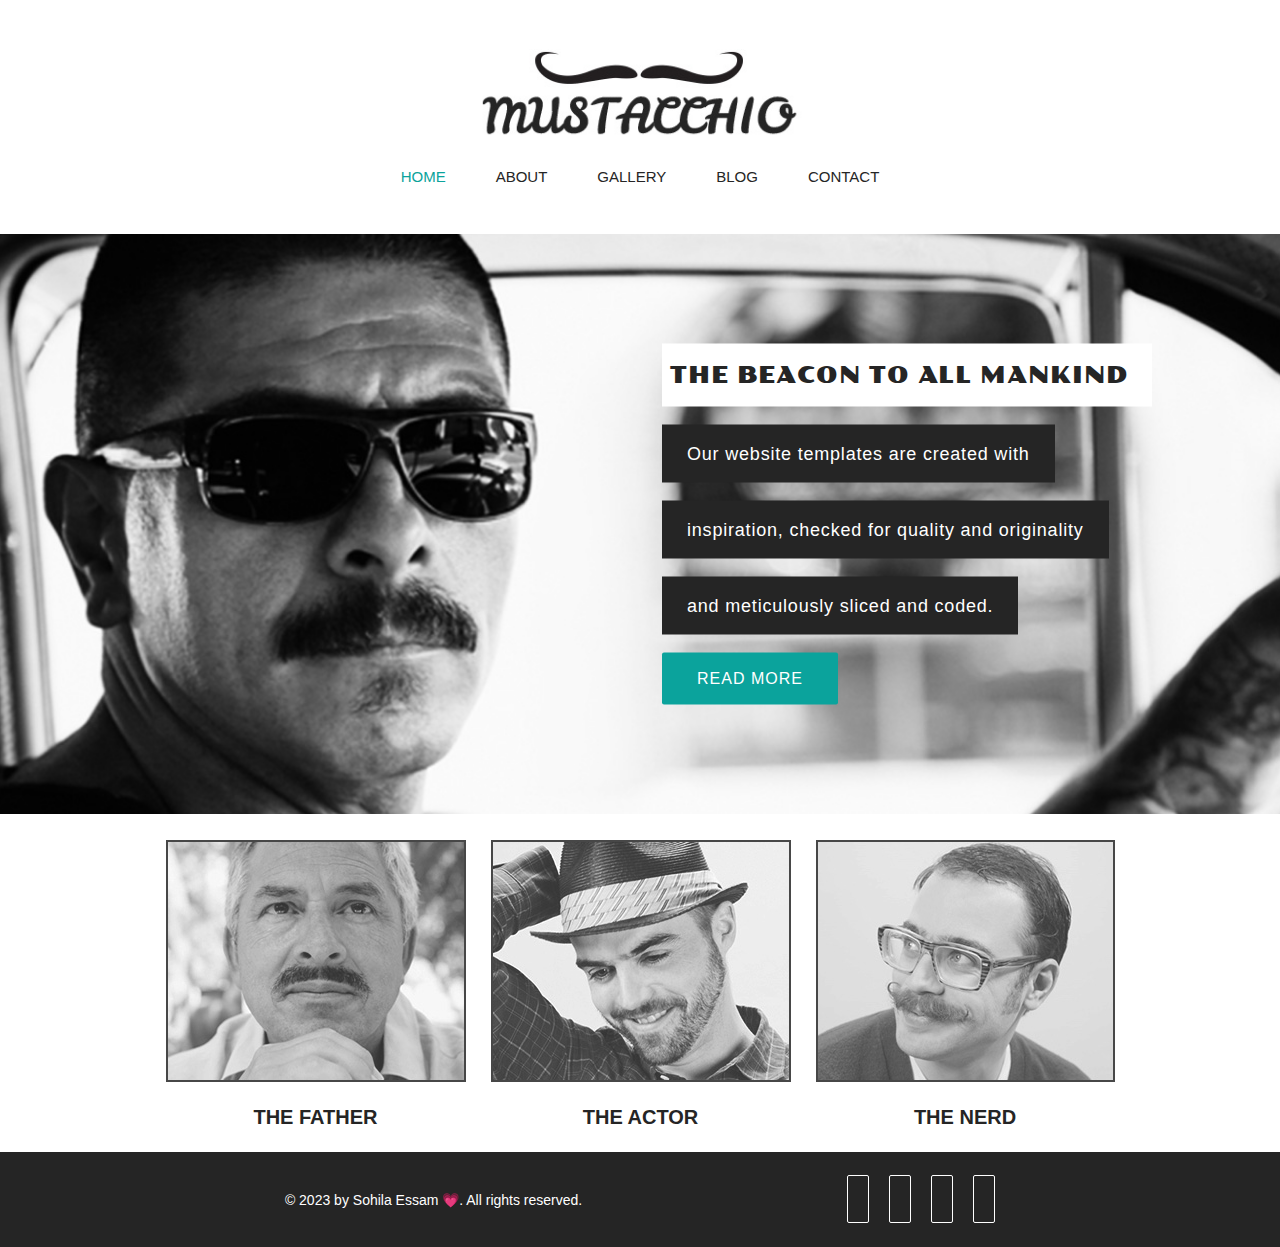
<file: index.html>
<!DOCTYPE html>
<html lang="en">
<head>
  <meta charset="UTF-8">
  <meta name="viewport" content="width=device-width, initial-scale=1.0">
  <link rel="stylesheet" href="https://cdnjs.cloudflare.com/ajax/libs/font-awesome/6.6.0/css/all.min.css"
    integrity="sha512-Kc323vGBEqzTmouAECnVceyQqyqdsSiqLQISBL29aUW4U/M7pSPA/gEUZQqv1cwx4OnYxTxve5UMg5GT6L4JJg=="
    crossorigin="anonymous" referrerpolicy="no-referrer" />
  <link rel="stylesheet" href="style.css">
  <title>Mustache Enthusiast</title>
</head>
<body>
  <header>
    <div class="logo">
      <img src="./images/logo.jpg" alt="">
    </div>
    <nav>
      <ul>
        <li class="active"><a href="index.html">Home</a></li>
        <li><a href="about.html">About</a></li>
        <li><a href="gallery.html">gallery</a></li>
        <li><a href="blog.html">blog</a></li>
        <li><a href="contact.html">contact</a></li>
      </ul>
    </nav>
  </header>
  <main>
    <div class="home">
      <img src="images/the-beacon.jpg" alt="">
      <div class="text">
        <h2>
          the beacon to all mankind
        </h2>
        <p>Our website templates are created with</p>
        <p>inspiration, checked for quality and originality</p>
        <p>and meticulously sliced and coded.</p>
        <a href="blog.html" class="btn">Read more</a>
      </div>
    </div>

    <div class="featur">
      <div class="item">
        <a href="gallery.html">
          <img src="images/the-father.jpg" alt="">
          <h3>The Father</h3>
        </a>
      </div>
      <div class="item">
        <a href="gallery.html">
          <img src="images/the-actor.jpg" alt="">
          <h3>The actor</h3>
        </a>
      </div>
      <div class="item">
        <a href="gallery.html">
          <img src="images/the-nerd.jpg" alt="">
          <h3>The nerd</h3>
        </a>
      </div>
    </div>
  </main>

  <footer>
    <div class="left">
      <p>© 2023 by Sohila Essam &#128151;. All rights reserved.</p>
    </div>
    <div class="right">
      <ul>
        <li>
          <a href="https://www.facebook.com/profile.php?id=100076287986841&mibextid=ZbWKwL" target="_blank">
            <i class="fa-brands fa-facebook"></i>
          </a>
        </li>
        <li>
          <a href="https://www.linkedin.com/in/sohila-essam-0a025328b/" target="_blank">
            <i class="fa-brands fa-linkedin-in"></i>
          </a>
        </li>
        <li>
          <a href="">
            <i class="fa-brands fa-instagram"></i>
          </a>
        </li>
        <li>
          <a href="https://github.com/SohilaEssam2210" target="_blank">
            <i class="fa-brands fa-github"></i>
          </a>
        </li>
      </ul>
    </div>
  </footer>
</body>
</html>
</file>
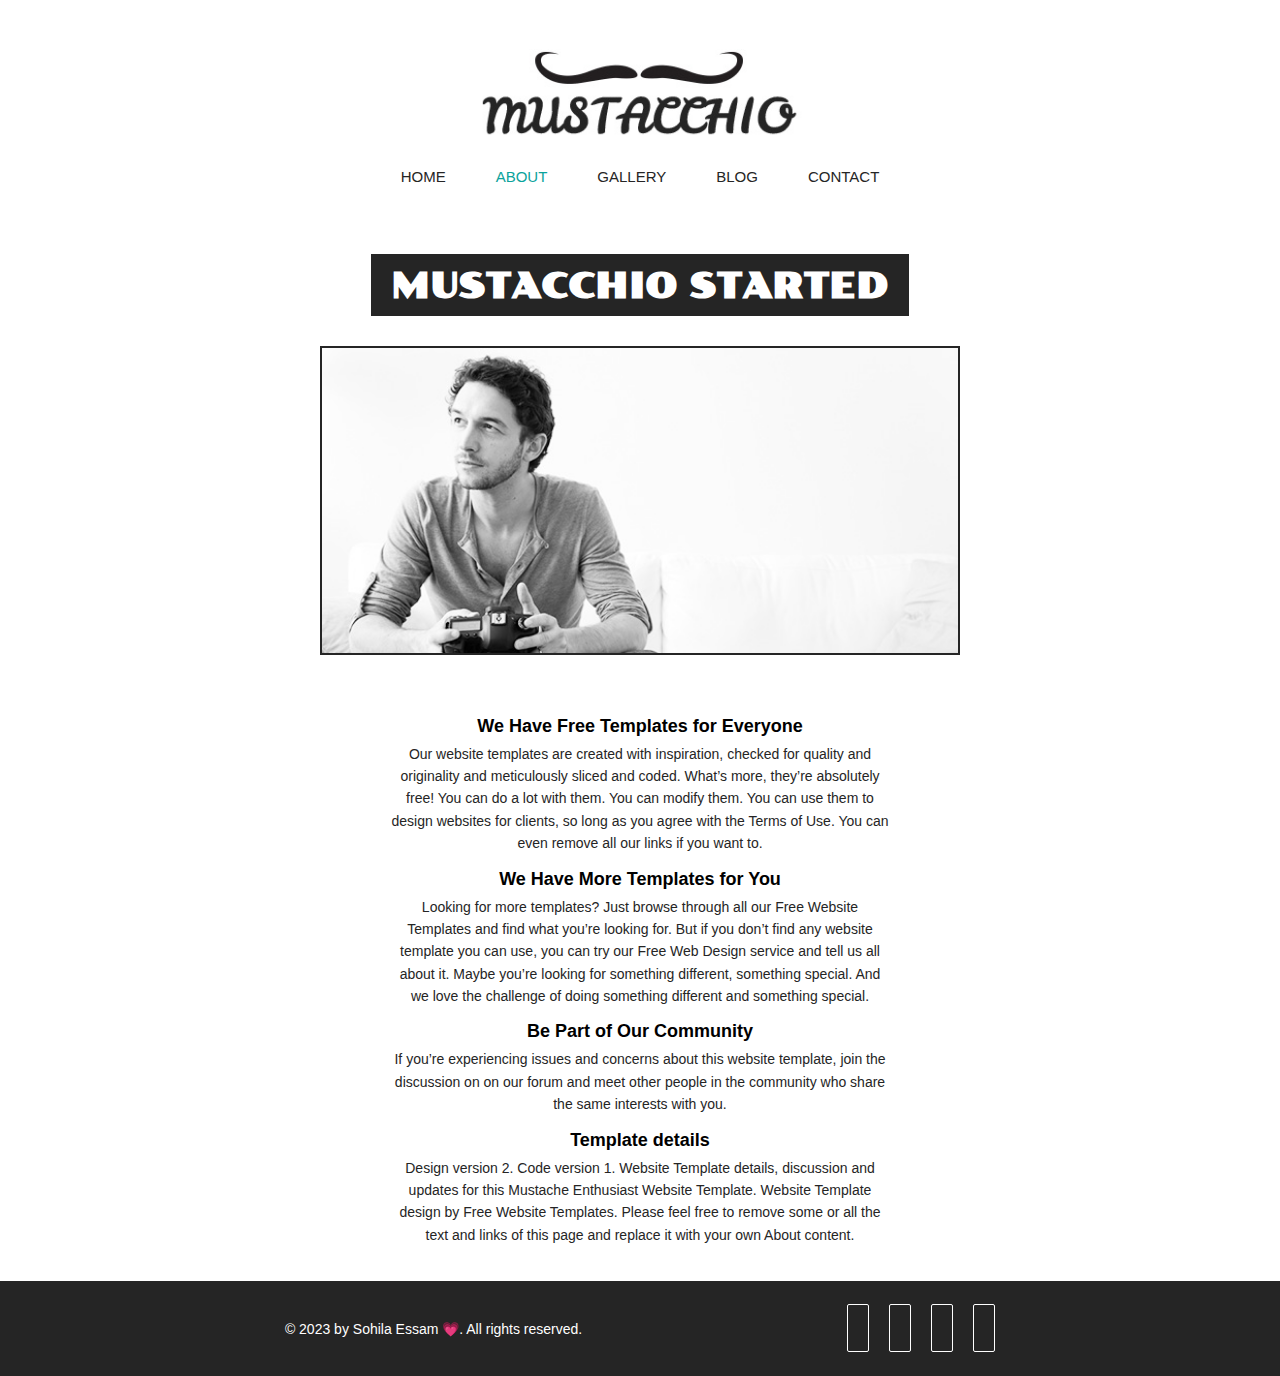
<file: about.html>
<!DOCTYPE html>
<html lang="en">

<head>
  <meta charset="UTF-8">
  <meta name="viewport" content="width=device-width, initial-scale=1.0">
  <link rel="stylesheet" href="https://cdnjs.cloudflare.com/ajax/libs/font-awesome/6.6.0/css/all.min.css"
    integrity="sha512-Kc323vGBEqzTmouAECnVceyQqyqdsSiqLQISBL29aUW4U/M7pSPA/gEUZQqv1cwx4OnYxTxve5UMg5GT6L4JJg=="
    crossorigin="anonymous" referrerpolicy="no-referrer" />
  <link rel="stylesheet" href="style.css">
  <title>Mustache Enthusiast</title>
</head>

<body>
  <header>
    <div class="logo">
      <img src="./images/logo.jpg" alt="">
    </div>
    <nav>
      <ul>
        <li><a href="index.html">Home</a></li>
        <li class="active"><a href="about.html">About</a></li>
        <li><a href="gallery.html">gallery</a></li>
        <li><a href="blog.html">blog</a></li>
        <li><a href="contact.html">contact</a></li>
      </ul>
    </nav>
  </header>
  <main>
    <div class="content-about">
    <h2 class="main-head">mustacchio started</h2>
    <div class="img">
      <img src="images/photographer.jpg" alt="">
    </div>
    <div class="article">
      <div class="txt">
        <h3>We Have Free Templates for Everyone</h3>
        <p>Our website templates are created with inspiration, checked for quality and originality and meticulously sliced and
        coded. What’s more, they’re absolutely free! You can do a lot with them. You can modify them. You can use them to design
        websites for clients, so long as you agree with the Terms of Use. You can even remove all our links if you want to.</p>
      </div>
      <div class="txt">
        <h3>We Have More Templates for You</h3>
        <p>Looking for more templates? Just browse through all our Free Website Templates and find what you’re looking for. But if
        you don’t find any website template you can use, you can try our Free Web Design service and tell us all about it. Maybe
        you’re looking for something different, something special. And we love the challenge of doing something different and
        something special.</p>
      </div>
      <div class="txt">
        <h3>Be Part of Our Community</h3>
        <p>If you’re experiencing issues and concerns about this website template, join the discussion on on our forum and meet
        other people in the community who share the same interests with you.</p>
      </div>
      <div class="txt">
        <h3>Template details</h3>
        <p>Design version 2. Code version 1. Website Template details, discussion and updates for this Mustache Enthusiast Website
        Template. Website Template design by Free Website Templates. Please feel free to remove some or all the text and links
        of this page and replace it with your own About content.</p>
      </div>
    </div>
  </div>
  </main>

  <footer>
    <div class="left">
      <p>© 2023 by Sohila Essam &#128151;. All rights reserved.</p>
    </div>
    <div class="right">
      <ul>
        <li>
          <a href="https://www.facebook.com/profile.php?id=100076287986841&mibextid=ZbWKwL" target="_blank">
            <i class="fa-brands fa-facebook"></i>
          </a>
        </li>
        <li>
          <a href="https://www.linkedin.com/in/sohila-essam-0a025328b/" target="_blank">
            <i class="fa-brands fa-linkedin-in"></i>
          </a>
        </li>
        <li>
          <a href="">
            <i class="fa-brands fa-instagram"></i>
          </a>
        </li>
        <li>
          <a href="https://github.com/SohilaEssam2210" target="_blank">
            <i class="fa-brands fa-github"></i>
          </a>
        </li>
      </ul>
    </div>
  </footer>
</body>

</html>
</file>
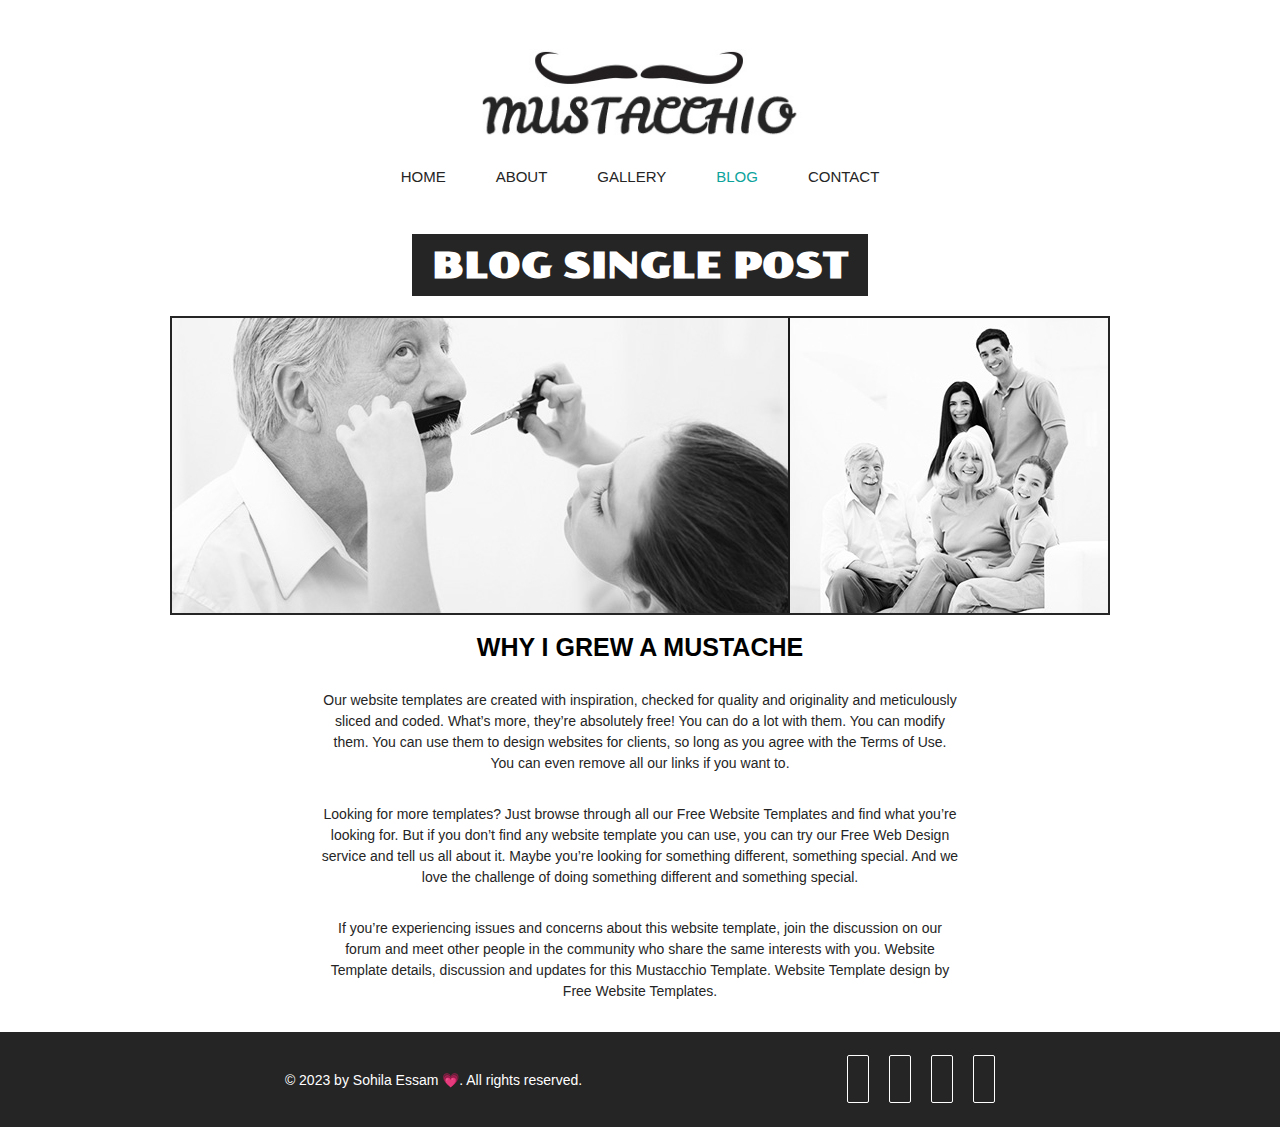
<file: blog-single-post.html>
<!DOCTYPE html>
<html lang="en">

<head>
  <meta charset="UTF-8">
  <meta name="viewport" content="width=device-width, initial-scale=1.0">
  <link rel="stylesheet" href="https://cdnjs.cloudflare.com/ajax/libs/font-awesome/6.6.0/css/all.min.css"
    integrity="sha512-Kc323vGBEqzTmouAECnVceyQqyqdsSiqLQISBL29aUW4U/M7pSPA/gEUZQqv1cwx4OnYxTxve5UMg5GT6L4JJg=="
    crossorigin="anonymous" referrerpolicy="no-referrer" />
  <link rel="stylesheet" href="style.css">
  <title>Mustache Enthusiast</title>
</head>

<body>
  <header>
    <div class="logo">
      <img src="./images/logo.jpg" alt="">
    </div>
    <nav>
      <ul>
        <li><a href="index.html">Home</a></li>
        <li><a href="about.html">About</a></li>
        <li><a href="gallery.html">gallery</a></li>
        <li class="active"><a href="blog.html">blog</a></li>
        <li><a href="contact.html">contact</a></li>
      </ul>
    </nav>
  </header>
  <main>
    <h2 class="main-head">blog single post</h2>
    <div class="blog-single">
      <img src="images/grew-a-mustache.jpg" alt="">
      <div class="article">
        <h3>WHY I GREW A MUSTACHE</h3>
        <p>Our website templates are created with inspiration, checked for quality and originality and meticulously sliced and
        coded. What’s more, they’re absolutely free! You can do a lot with them. You can modify them. You can use them to design
        websites for clients, so long as you agree with the Terms of Use. You can even remove all our links if you want to.</p>
        <p>Looking for more templates? Just browse through all our Free Website Templates and find what you’re looking for. But if
        you don’t find any website template you can use, you can try our Free Web Design service and tell us all about it. Maybe
        you’re looking for something different, something special. And we love the challenge of doing something different and
        something special.</p>
        <p>If you’re experiencing issues and concerns about this website template, join the discussion on our forum and meet other
        people in the community who share the same interests with you. Website Template details, discussion and updates for this
        Mustacchio Template. Website Template design by Free Website Templates.</p>
      </div>
    </div>
  </main>

  <footer>
    <div class="left">
      <p>© 2023 by Sohila Essam &#128151;. All rights reserved.</p>
    </div>
    <div class="right">
      <ul>
        <li>
          <a href="https://www.facebook.com/profile.php?id=100076287986841&mibextid=ZbWKwL" target="_blank">
            <i class="fa-brands fa-facebook"></i>
          </a>
        </li>
        <li>
          <a href="https://www.linkedin.com/in/sohila-essam-0a025328b/" target="_blank">
            <i class="fa-brands fa-linkedin-in"></i>
          </a>
        </li>
        <li>
          <a href="">
            <i class="fa-brands fa-instagram"></i>
          </a>
        </li>
        <li>
          <a href="https://github.com/SohilaEssam2210" target="_blank">
            <i class="fa-brands fa-github"></i>
          </a>
        </li>
      </ul>
    </div>
  </footer>
</body>

</html>
</file>
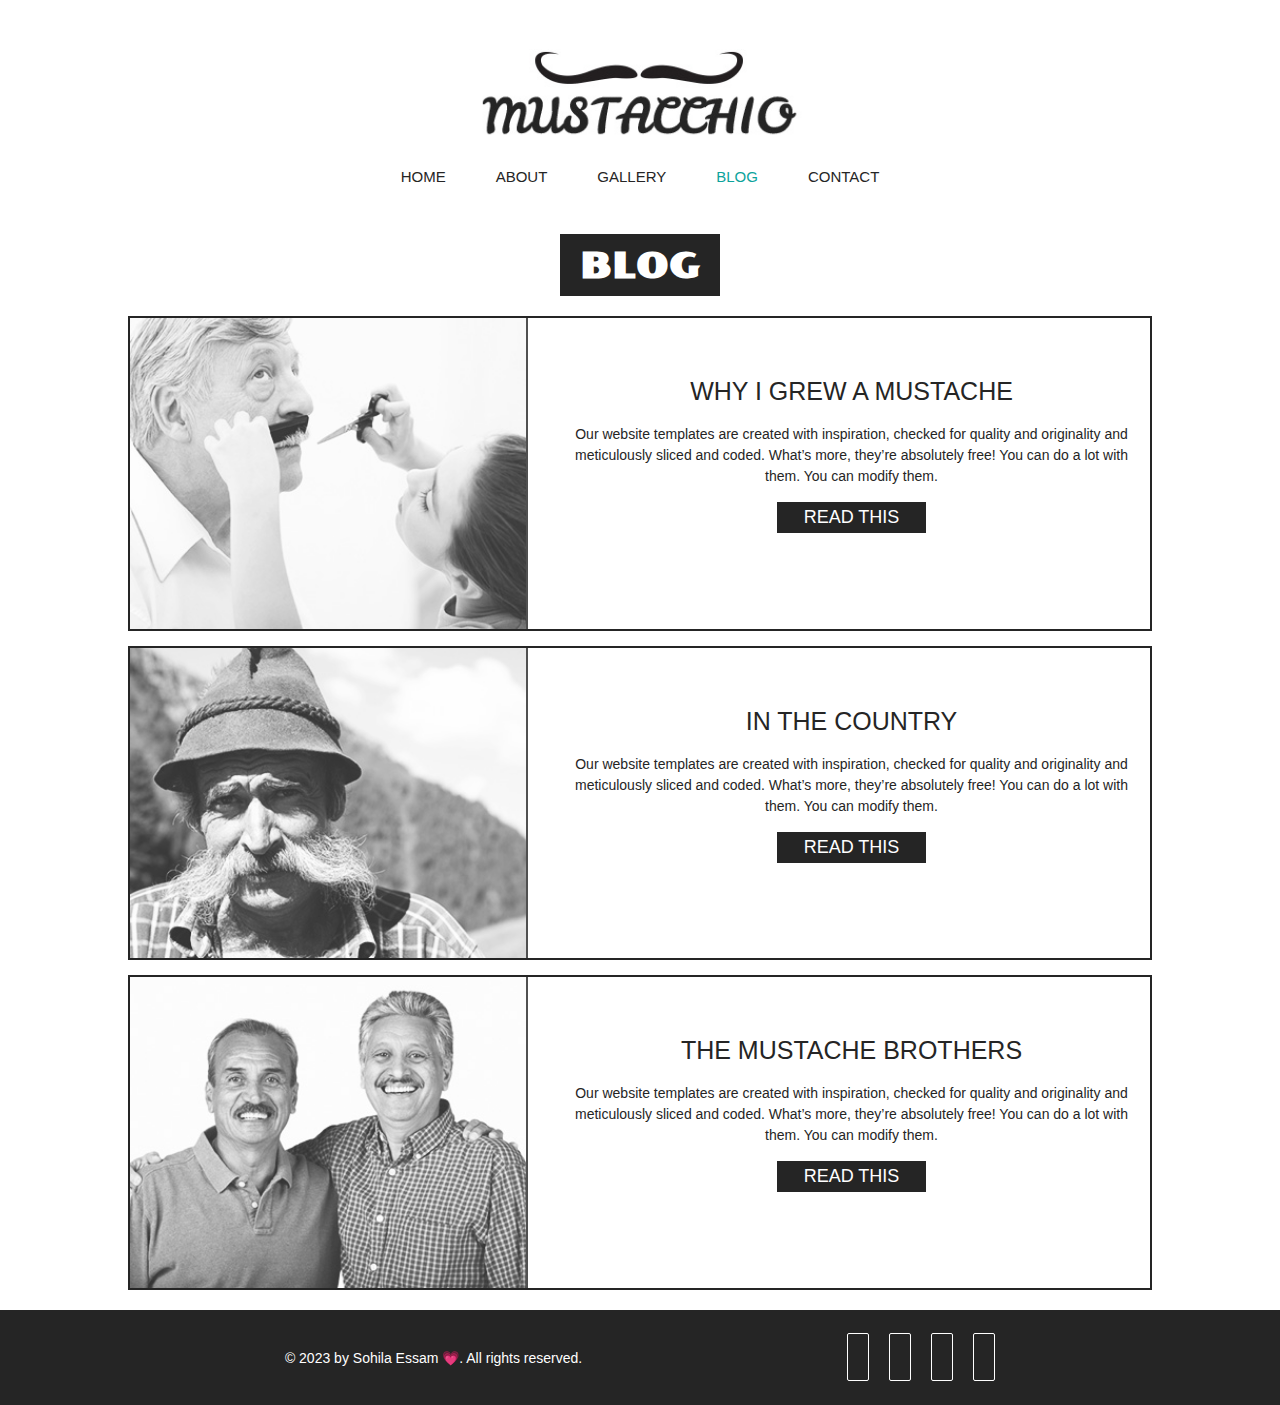
<file: blog.html>
<!DOCTYPE html>
<html lang="en">

<head>
  <meta charset="UTF-8">
  <meta name="viewport" content="width=device-width, initial-scale=1.0">
  <link rel="stylesheet" href="https://cdnjs.cloudflare.com/ajax/libs/font-awesome/6.6.0/css/all.min.css"
    integrity="sha512-Kc323vGBEqzTmouAECnVceyQqyqdsSiqLQISBL29aUW4U/M7pSPA/gEUZQqv1cwx4OnYxTxve5UMg5GT6L4JJg=="
    crossorigin="anonymous" referrerpolicy="no-referrer" />
  <link rel="stylesheet" href="style.css">
  <title>Mustache Enthusiast</title>
</head>

<body>
  <header>
    <div class="logo">
      <img src="./images/logo.jpg" alt="">
    </div>
    <nav>
      <ul>
        <li><a href="index.html">Home</a></li>
        <li><a href="about.html">About</a></li>
        <li><a href="gallery.html">gallery</a></li>
        <li class="active"><a href="blog.html">blog</a></li>
        <li><a href="contact.html">contact</a></li>
      </ul>
    </nav>
  </header>
  <main>
    <h2 class="main-head">
      Blog
    </h2>
    <div class="blog-content">
      <div class="box">
        <div class="box-img">
          <img src="images/cutting-mustache.jpg" alt="">
        </div>
        <div class="box-content">
          <h3>why i grew a mustache</h3>
          <p>
          Our website templates are created with inspiration, checked for quality and originality and meticulously sliced and
          coded. What’s more, they’re absolutely free! You can do a lot with them. You can modify them. <br>
          <a href="blog-single-post.html">Read This</a>
          </p>
        </div>
      </div>
      <div class="box">
        <div class="box-img">
          <img src="images/in-the-country.jpg" alt="">
        </div>
        <div class="box-content">
          <h3>in the country</h3>
          <p>
          Our website templates are created with inspiration, checked for quality and originality and meticulously sliced and
          coded. What’s more, they’re absolutely free! You can do a lot with them. You can modify them. <br>
          <a href="blog-single-post.html">Read This</a>
          </p>
        </div>
      </div>
      <div class="box">
        <div class="box-img">
          <img src="images/mustache-brothers.jpg" alt="">
        </div>
        <div class="box-content">
          <h3>the mustache brothers</h3>
          <p>
          Our website templates are created with inspiration, checked for quality and originality and meticulously sliced and
          coded. What’s more, they’re absolutely free! You can do a lot with them. You can modify them. <br>
          <a href="blog-single-post.html">Read This</a>
          </p>
        </div>
      </div>
    </div>
  </main>

  <footer>
    <div class="left">
      <p>© 2023 by Sohila Essam &#128151;. All rights reserved.</p>
    </div>
    <div class="right">
      <ul>
        <li>
          <a href="https://www.facebook.com/profile.php?id=100076287986841&mibextid=ZbWKwL" target="_blank">
            <i class="fa-brands fa-facebook"></i>
          </a>
        </li>
        <li>
          <a href="https://www.linkedin.com/in/sohila-essam-0a025328b/" target="_blank">
            <i class="fa-brands fa-linkedin-in"></i>
          </a>
        </li>
        <li>
          <a href="">
            <i class="fa-brands fa-instagram"></i>
          </a>
        </li>
        <li>
          <a href="https://github.com/SohilaEssam2210" target="_blank">
            <i class="fa-brands fa-github"></i>
          </a>
        </li>
      </ul>
    </div>
  </footer>
</body>

</html>
</file>
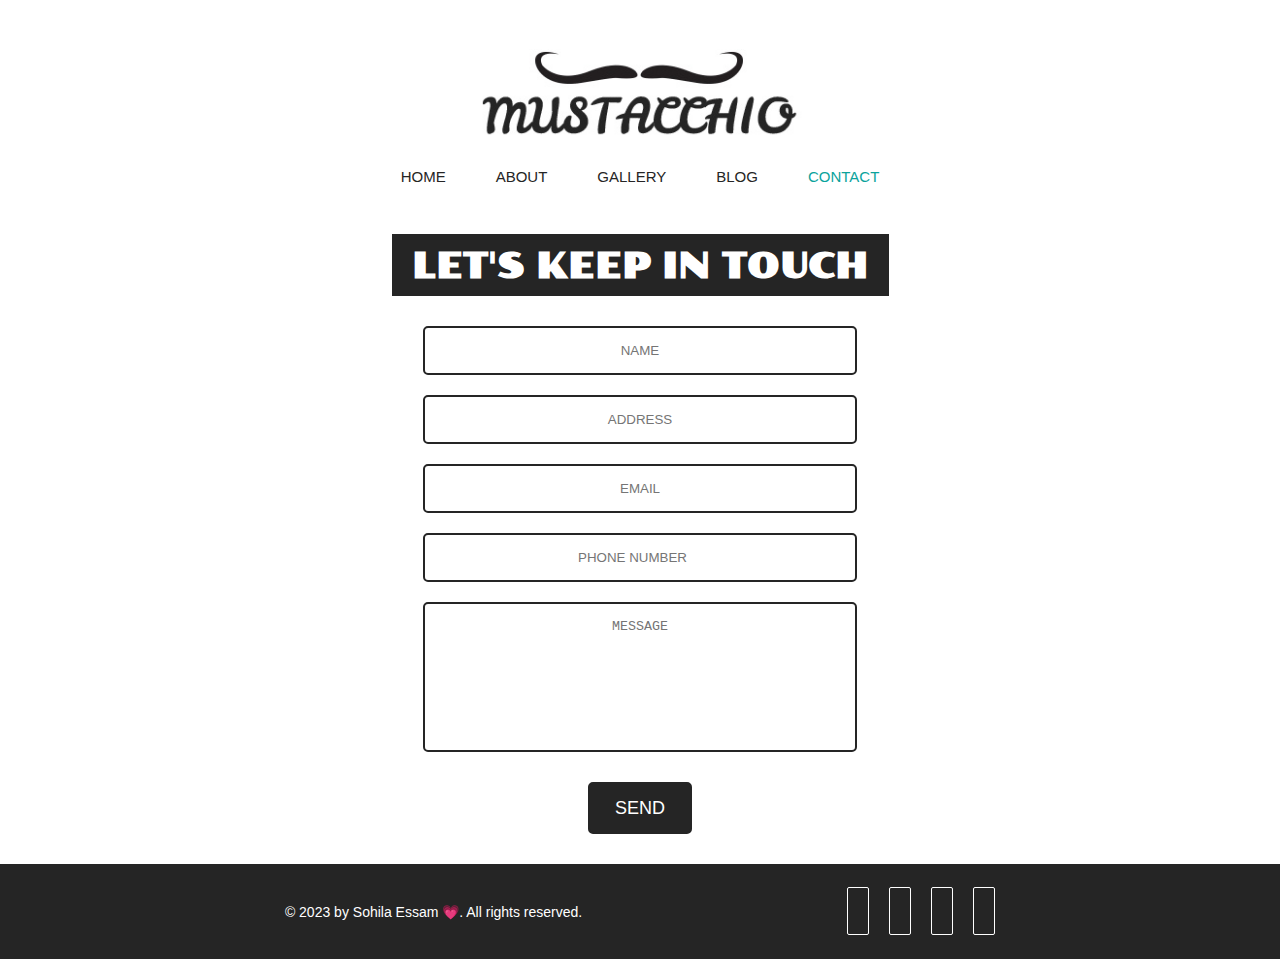
<file: contact.html>
<!DOCTYPE html>
<html lang="en">

<head>
  <meta charset="UTF-8">
  <meta name="viewport" content="width=device-width, initial-scale=1.0">
  <link rel="stylesheet" href="https://cdnjs.cloudflare.com/ajax/libs/font-awesome/6.6.0/css/all.min.css"
    integrity="sha512-Kc323vGBEqzTmouAECnVceyQqyqdsSiqLQISBL29aUW4U/M7pSPA/gEUZQqv1cwx4OnYxTxve5UMg5GT6L4JJg=="
    crossorigin="anonymous" referrerpolicy="no-referrer" />
  <link rel="stylesheet" href="style.css">
  <title>Mustache Enthusiast</title>
</head>

<body>
  <header>
    <div class="logo">
      <img src="./images/logo.jpg" alt="">
    </div>
    <nav>
      <ul>
        <li><a href="index.html">Home</a></li>
        <li><a href="about.html">About</a></li>
        <li><a href="gallery.html">gallery</a></li>
        <li><a href="blog.html">blog</a></li>
        <li class="active"><a href="contact.html">contact</a></li>
      </ul>
    </nav>
  </header>
  <main>
    <h2 class="main-head">
      let's keep in touch
    </h2>
    <div class="contact-content">
      <form action="">
        <input type="text" placeholder="NAME">
        <input type="text" placeholder="ADDRESS">
        <input type="email" placeholder="EMAIL">
        <input type="number" placeholder="PHONE NUMBER">
        <textarea name="" id="" placeholder="MESSAGE"></textarea>
        <a href="#">Send</a>
      </form>
    </div>
  </main>

  <footer>
    <div class="left">
      <p>© 2023 by Sohila Essam &#128151;. All rights reserved.</p>
    </div>
    <div class="right">
      <ul>
        <li>
          <a href="https://www.facebook.com/profile.php?id=100076287986841&mibextid=ZbWKwL" target="_blank">
            <i class="fa-brands fa-facebook"></i>
          </a>
        </li>
        <li>
          <a href="https://www.linkedin.com/in/sohila-essam-0a025328b/" target="_blank">
            <i class="fa-brands fa-linkedin-in"></i>
          </a>
        </li>
        <li>
          <a href="">
            <i class="fa-brands fa-instagram"></i>
          </a>
        </li>
        <li>
          <a href="https://github.com/SohilaEssam2210" target="_blank">
            <i class="fa-brands fa-github"></i>
          </a>
        </li>
      </ul>
    </div>
  </footer>
</body>

</html>
</file>
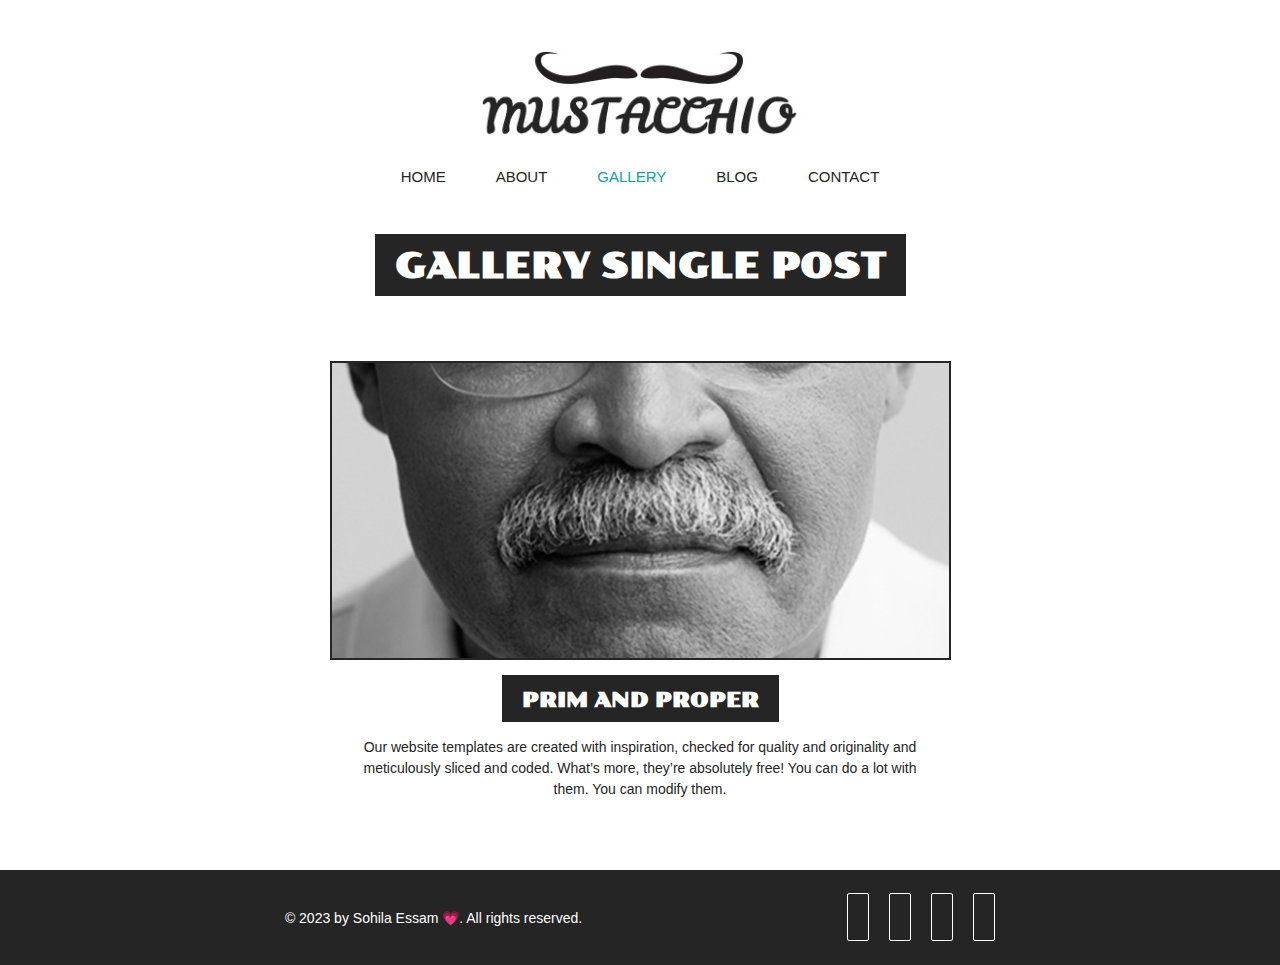
<file: gallery-single-post.html>
<!DOCTYPE html>
<html lang="en">

<head>
  <meta charset="UTF-8">
  <meta name="viewport" content="width=device-width, initial-scale=1.0">
  <link rel="stylesheet" href="https://cdnjs.cloudflare.com/ajax/libs/font-awesome/6.6.0/css/all.min.css"
    integrity="sha512-Kc323vGBEqzTmouAECnVceyQqyqdsSiqLQISBL29aUW4U/M7pSPA/gEUZQqv1cwx4OnYxTxve5UMg5GT6L4JJg=="
    crossorigin="anonymous" referrerpolicy="no-referrer" />
  <link rel="stylesheet" href="style.css">
  <title>Mustache Enthusiast</title>
</head>

<body>
  <header>
    <div class="logo">
      <img src="./images/logo.jpg" alt="">
    </div>
    <nav>
      <ul>
        <li ><a href="index.html">Home</a></li>
        <li><a href="about.html">About</a></li>
        <li class="active"><a href="gallery.html">gallery</a></li>
        <li><a href="blog.html">blog</a></li>
        <li><a href="contact.html">contact</a></li>
      </ul>
    </nav>
  </header>
  <main>
    <h2 class="main-head">
      gallery single post
    </h2>
    <div class="gallery-single-post">
      <img src="./images/prim-and-proper.jpg" alt="">
      <div class="caption">
        <h3 class="main-head">PRIM AND PROPER</h3>
        <p>Our website templates are created with inspiration, checked for quality and originality and meticulously sliced and
        coded. What’s more, they’re absolutely free! You can do a lot with them. You can modify them.</p>
      </div>
    </div>
  </main>

  <footer>
    <div class="left">
      <p>© 2023 by Sohila Essam &#128151;. All rights reserved.</p>
    </div>
    <div class="right">
      <ul>
        <li>
          <a href="https://www.facebook.com/profile.php?id=100076287986841&mibextid=ZbWKwL" target="_blank">
            <i class="fa-brands fa-facebook"></i>
          </a>
        </li>
        <li>
          <a href="https://www.linkedin.com/in/sohila-essam-0a025328b/" target="_blank">
            <i class="fa-brands fa-linkedin-in"></i>
          </a>
        </li>
        <li>
          <a href="">
            <i class="fa-brands fa-instagram"></i>
          </a>
        </li>
        <li>
          <a href="https://github.com/SohilaEssam2210" target="_blank">
            <i class="fa-brands fa-github"></i>
          </a>
        </li>
      </ul>
    </div>
  </footer>
</body>

</html>
</file>
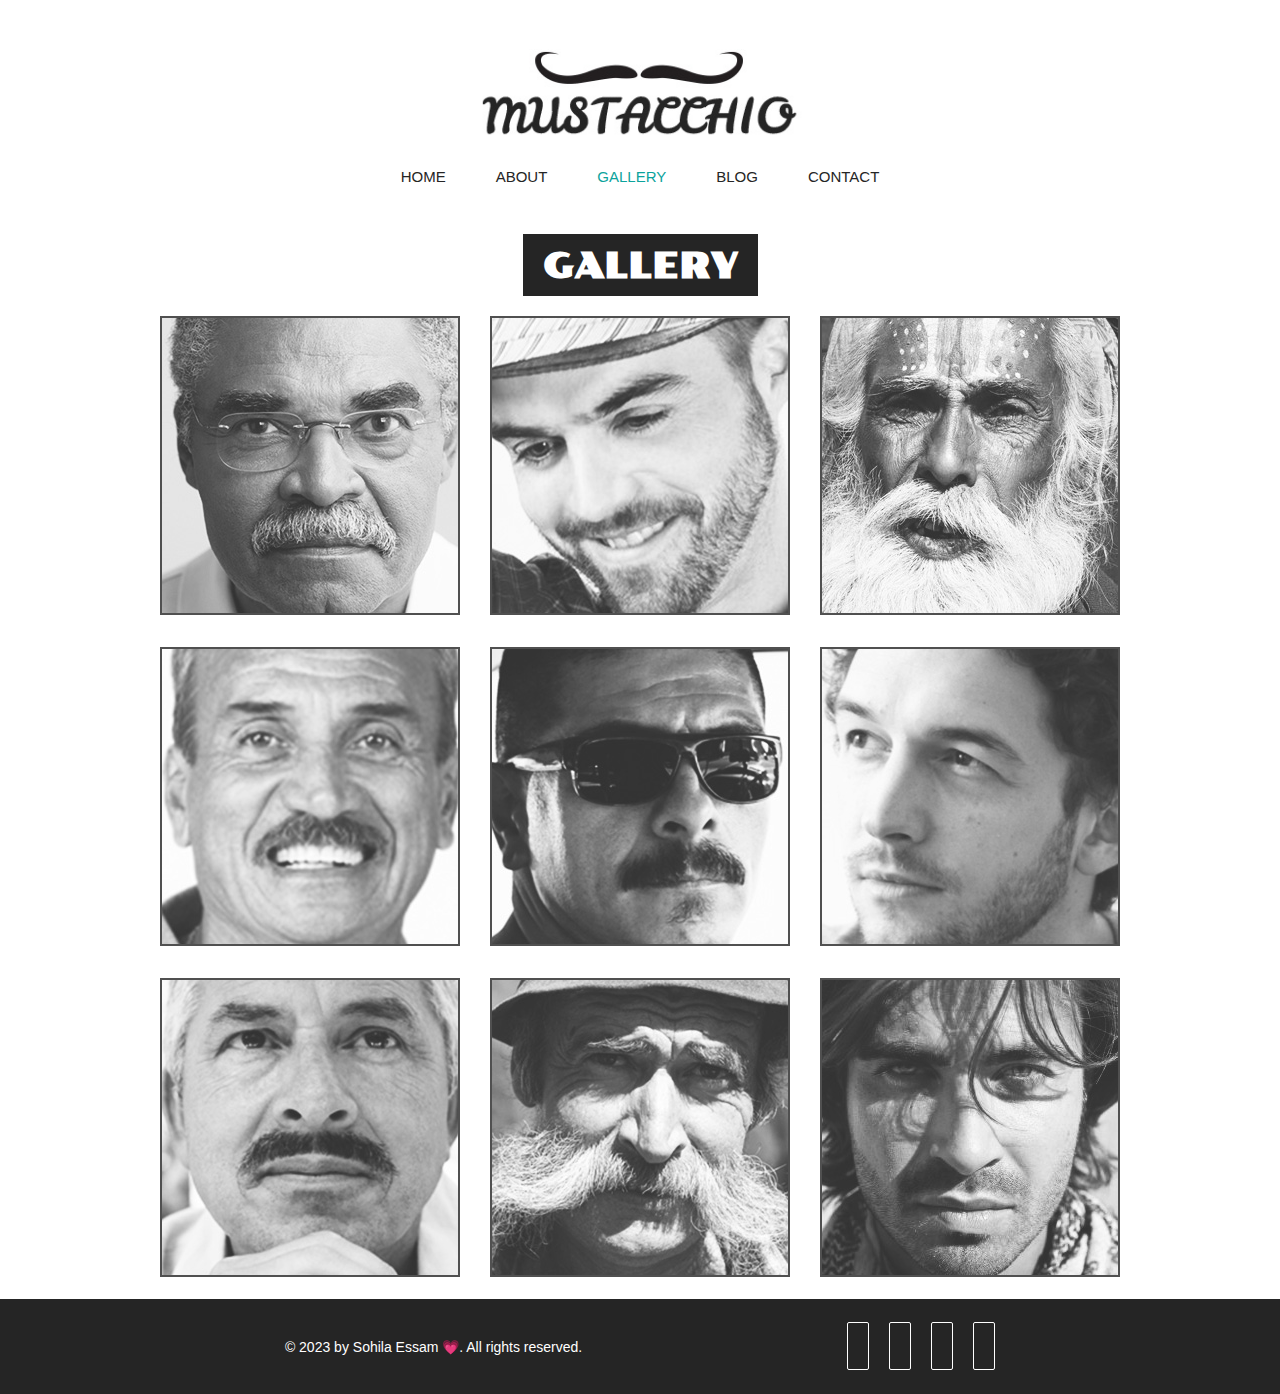
<file: gallery.html>
<!DOCTYPE html>
<html lang="en">

<head>
  <meta charset="UTF-8">
  <meta name="viewport" content="width=device-width, initial-scale=1.0">
  <link rel="stylesheet" href="https://cdnjs.cloudflare.com/ajax/libs/font-awesome/6.6.0/css/all.min.css"
    integrity="sha512-Kc323vGBEqzTmouAECnVceyQqyqdsSiqLQISBL29aUW4U/M7pSPA/gEUZQqv1cwx4OnYxTxve5UMg5GT6L4JJg=="
    crossorigin="anonymous" referrerpolicy="no-referrer" />
  <link rel="stylesheet" href="style.css">
  <title>Mustache Enthusiast</title>
</head>

<body>
  <header>
    <div class="logo">
      <img src="./images/logo.jpg" alt="">
    </div>
    <nav>
      <ul>
        <li><a href="index.html">Home</a></li>
        <li><a href="about.html">About</a></li>
        <li class="active"><a href="gallery.html">gallery</a></li>
        <li><a href="blog.html">blog</a></li>
        <li><a href="contact.html">contact</a></li>
      </ul>
    </nav>
  </header>
  <main>
    <h2 class="main-head">gallery</h2>
    <div class="gallery-content">
      <div class="gallery">
        <div>
          <a href="gallery-single-post.html">
            <img src="images/mustache1.jpg" alt="">
          </a>
        </div>
        <div>
          <a href="gallery-single-post.html">
            <img src="images/mustache2.jpg" alt="">
          </a>
        </div>
        <div>
          <a href="gallery-single-post.html">
            <img src="images/mustache3.jpg" alt="">
          </a>
        </div>
        <div>
          <a href="gallery-single-post.html">
            <img src="images/mustache4.jpg" alt="">
          </a>
        </div>
        <div>
          <a href="gallery-single-post.html">
            <img src="images/mustache5.jpg" alt="">
          </a>
        </div>
        <div>
          <a href="gallery-single-post.html">
            <img src="images/mustache6.jpg" alt="">
          </a>
        </div>
        <div>
          <a href="gallery-single-post.html">
            <img src="images/mustache7.jpg" alt="">
          </a>
        </div>
        <div>
          <a href="gallery-single-post.html">
            <img src="images/mustache8.jpg" alt="">
          </a>
        </div>
        <div>
          <a href="gallery-single-post.html">
            <img src="images/mustache9.jpg" alt="">
          </a>
        </div>
      </div>
    </div>
  </main>

  <footer>
    <div class="left">
      <p>© 2023 by Sohila Essam &#128151;. All rights reserved.</p>
    </div>
    <div class="right">
      <ul>
        <li>
          <a href="https://www.facebook.com/profile.php?id=100076287986841&mibextid=ZbWKwL" target="_blank">
            <i class="fa-brands fa-facebook"></i>
          </a>
        </li>
        <li>
          <a href="https://www.linkedin.com/in/sohila-essam-0a025328b/" target="_blank">
            <i class="fa-brands fa-linkedin-in"></i>
          </a>
        </li>
        <li>
          <a href="">
            <i class="fa-brands fa-instagram"></i>
          </a>
        </li>
        <li>
          <a href="https://github.com/SohilaEssam2210" target="_blank">
            <i class="fa-brands fa-github"></i>
          </a>
        </li>
      </ul>
    </div>
  </footer>
</body>

</html>
</file>
<file: style.css>
@font-face {
  font-family: 'poller_oneregular';
  src: url('../fonts/pollerone/pollerone-webfont.eot');
  src: url('../fonts/pollerone/pollerone-webfont.eot?#iefix') format('embedded-opentype'),
    url('../fonts/pollerone/pollerone-webfont.woff') format('woff'),
    url('../fonts/pollerone/pollerone-webfont.ttf') format('truetype'),
    url('../fonts/pollerone/pollerone-webfont.svg#poller_oneregular') format('svg');
}

@font-face {
  font-family: 'leckerli_oneregular';
  src: url('../fonts/leckerlione/leckerlione-regular-webfont.eot');
  src: url('../fonts/leckerlione/leckerlione-regular-webfont.eot?#iefix') format('embedded-opentype'),
    url('../fonts/leckerlione/leckerlione-regular-webfont.woff') format('woff'),
    url('../fonts/leckerlione/leckerlione-regular-webfont.ttf') format('truetype'),
    url('../fonts/leckerlione/leckerlione-regular-webfont.svg#leckerli_oneregular') format('svg');
}

:root {
  --primary-color: #252525;
  --secondary-color: #0ba39c;
  --font: "Arial Black",
    Gadget,
    sans-serif;
}

* {
  box-sizing: border-box;
  margin: 0;
  padding: 0;
}

ul {
  list-style: none;
}

a {
  text-decoration: none;
}

body {
  background: #fff;
  font-family: Arial, Helvetica, sans-serif;
  font-size: 14px;
  font-weight: normal;
  line-height: 1;
}

header {
  margin: 0 auto;
  padding: 44px 0 50px;
  text-align: center;
  width: 90%;
  max-width: 960px;
}

.logo {
  height: 100px;
  padding-top: 5px;
  margin-bottom: 25px;
}

.logo img {
  display: block;
  margin: 0 auto;
  height: 90px;
}

@media (max-width: 768px) {
  .logo img {
    height: 50px;
  }

  .logo {
    height: 60px;
  }
}

nav ul {
  display: flex;
  justify-content: center;
  align-items: center;
  gap: 50px;
  flex-wrap: wrap;
}

nav ul li a {
  color: var(--primary-color);
  font-size: 15px;
  font-family: var(--font);
  text-transform: uppercase;
}

nav ul li.active a {
  color: var(--secondary-color);
}

.home {
  margin: 0 0 13px;
  padding: 0;
  position: relative;
  height: 580px;
}

.home img {
  height: 100%;
  width: 100%;
  object-fit: cover;
  object-position: 13%;
}

.home .text {
  position: absolute;
  top: 50%;
  right: 10%;
  transform: translateY(-50%);
  text-align: left;
  width: 90%;
  max-width: 490px;
}

@media (max-width: 768px) {

  .home .text {
    right: 5%;
    /* top: 48%; */
    transform: translateY(-50%);
  }

  .home .text h2 {
    font-size: 18px;
    padding: 10px 15px;
  }

  .home .text p {
    font-size: 14px;
    padding: 10px 15px;
  }

  .home .text a {
    padding: 10px 20px;
    font-size: 12px;
  }

  nav ul {
    gap: 15px;
  }
}

.home .text h2 {
  padding: 20px 8px;
  background-color: #fff;
  color: var(--primary-color);
  font-family: poller_oneregular;
  font-size: 23px;
  margin-bottom: 18px;
  font-weight: normal;
  letter-spacing: 0.9px;
  text-transform: uppercase;
}

.home .text p {
  background-color: var(--primary-color);
  color: #fff;
  padding: 20px 25px;
  margin-bottom: 18px;
  width: fit-content;
  font-size: 18px;
  letter-spacing: 0.8px;
}

.home .text a {
  background-color: var(--secondary-color);
  color: #fff;
  display: inline-block;
  padding: 18px 35px;
  border-radius: 2px;
  font-size: 16px;
  letter-spacing: 1px;
  text-transform: uppercase;
  transition: background-color 0.3s ease-in-out;
}

.home .text a:hover {
  background-color: #0b7a75;
}

.featur {
  display: flex;
  justify-content: center;
  align-items: center;
  gap: 25px;
  margin: 2% auto;
  width: 62%;
}

.featur .item a img {
  border: 2px solid #1a1a1a;
  display: block;
  margin: 0;
  padding: 0;
  opacity: 0.8;
  transition: 0.5s ease-in-out;
}

.featur .item a:hover img {
  opacity: 1;
}

.featur .item a h3 {
  font-size: 20px;
  font-family: var(--font);
  text-transform: uppercase;
  color: var(--primary-color);
  text-align: center;
  margin-top: 25px;
}

@media (max-width: 768px) {
  .featur {
    flex-direction: column;
    gap: 30px;
    width: 100%;
  }

  .featur .item {
    width: 80%;
  }

  .featur .item a img {
    width: 100%;
  }

  .featur .item a h3 {
    font-size: 30px;
  }
}

footer {
  background-color: var(--primary-color);
  display: flex;
  justify-content: space-evenly;
  align-items: center;
  margin: 0;
  padding: 36px 20px;
  position: relative;
  bottom: 0px;
}

footer .left p {
  color: #fff;
}

footer .right ul {
  display: flex;
  align-items: center;
  gap: 20px;
}

footer .right ul li a i {
  font-size: 23px;
  color: #fff;
  border: 1px solid #fff;
  padding: 10px;
  border-radius: 2px;
  transition: background-color 0.3s ease-in-out;
}

footer .right ul li a:hover i {
  background-color: #fff;
  color: var(--primary-color);
}

@media (max-width: 768px) {
  footer {
    flex-direction: column;
    gap: 30px;
  }
}

/* **************** About *********************/
.content-about {
  display: flex;
  flex-direction: column;
  justify-content: center;
  align-items: center;
  gap: 30px;
  margin: 20px auto;
}

.main-head {
  font-family: poller_oneregular;
  background-color: var(--primary-color);
  color: #fff;
  padding: 15px 20px 12px;
  font-size: 35px;
  text-transform: uppercase;
  width: fit-content;
  text-align: center;
  margin: 0 auto;
}

.content-about .img {
  width: 50%;
}

.content-about .img img {
  border: 2px solid var(--primary-color);
  width: 100%;
}

.content-about .article {
  width: 560px;
  text-align: center;
  margin: 0 auto;
  padding: 30px 30px 0;
}

.content-about .article .txt h3 {
  font-size: 18px;
  margin-bottom: 8px;
  font-weight: 600;
}

.content-about .article .txt p {
  margin-bottom: 15px;
  color: var(--primary-color);
  line-height: 1.6;
}

@media (max-width: 768px) {
  .content-about {
    gap: 20px;
  }

  .content-about .img {
    width: 90%;
  }

  h2.main-head {
    font-size: 28px;
    padding: 10px 20px;
    text-align: center;
  }

  .content-about .article {
    padding: 20px 20px 0;
    width: 100%;
  }

  .content-about .article .txt h3 {
    font-size: 16px;
  }

  .content-about .article .txt p {
    font-size: 14px;
  }
}

/* **************** gallery *********************/
.gallery-content {
  width: 80%;
  margin: 20px auto;
}

.gallery {
  display: flex;
  flex-wrap: wrap;
  justify-content: center;
  gap: 30px;
  margin: 20px auto;
}

.gallery img {
  opacity: 0.8;
  border: 2px solid var(--primary-color);
  transition: 0.3s ease-in-out;
}

.gallery img:hover {
  opacity: 1;
}

.gallery-single-post {
  padding: 50px;
}

.gallery-single-post img {
  margin: 15px auto;
  display: block;
  border: 2px solid var(--primary-color);
}

h3.main-head {
  font-size: 20px;
}

.caption {
  width: 50%;
  margin: 5px auto;
  text-align: center;
}

.caption p {
  padding: 15px;
  line-height: 1.5;
  color: var(--primary-color);
}

@media (max-width: 768px) {
  .gallery-single-post img {
    width: 90%;
  }

  .caption {
    width: 100%;
  }
}

/* **************** Blog *********************/

.blog-content {
  width: 80%;
  margin: 20px auto;
}

.blog-content .box {
  display: flex;
  justify-content: center;
  align-items: center;
  gap: 25px;
  width: 100%;
  border: 2px solid var(--primary-color);
  margin: 15px 0;
}

.blog-content .box .box-img {
  width: 40%;
  margin: 0;
  padding: 0;
}

.blog-content .box .box-img img {
  width: 100%;
  display: block;
  opacity: 0.8;
  transition: 0.3s ease;
  border-right: 2px solid var(--primary-color);
}

.blog-content .box .box-img img:hover {
  opacity: 1;
}

.blog-content .box .box-content {
  width: 60%;
  text-align: center;
}

.blog-content .box .box-content h3 {
  color: #252525;
  font-family: "Arial Black", Gadget, sans-serif;
  font-size: 25px;
  font-weight: normal;
  margin: 0;
  padding: 0;
  text-transform: uppercase;
}

.blog-content .box .box-content p {
  padding: 20px;
  line-height: 1.5;
  color: var(--primary-color);
}

.blog-content .box .box-content a {
  color: #fff;
  background-color: var(--primary-color);
  padding: 0px 25px;
  font-family: "Arial Black", Gadget, sans-serif;
  font-size: 18px;
  border: 2px solid var(--primary-color);
  text-transform: uppercase;
  display: inline-block;
  margin: 15px 0;
  transition: background-color 0.3s ease-out;
}

.blog-content .box .box-content a:hover {
  background-color: #fff;
  color: var(--primary-color);
}

@media (max-width: 768px) {
  .blog-content .box {
    flex-direction: column;
    gap: 15px;
  }

  .blog-content .box .box-img {
    width: 100%;
  }

  .blog-content .box .box-img img {
    width: 100%;
    border-bottom: 2px solid var(--primary-color);
    border-right: none;
  }

  .blog-content .box .box-content a {
    display: block;
  }
}

.blog-single img {
  margin: 20px auto;
  display: block;
  border: 2px solid var(--primary-color);
}

.blog-single .article h3 {
  font-size: 25px;
  text-align: center;
  margin-bottom: 20px;
  text-transform: uppercase;
  font-weight: 900;
}

.blog-single .article p {
  width: 50%;
  text-align: center;
  margin: 30px auto;
  color: var(--primary-color);
  line-height: 1.5;
}

@media (max-width: 768px) {
  .blog-single img {
    width: 90%;
  }

  .blog-single .article p {
    width: 80%;
  }
}

/* **************** Contact *********************/

.contact-content {
  width: 50%;
  margin: 20px auto;
  padding: 10px;
}

form {
  display: flex;
  flex-direction: column;
  justify-content: center;
  align-items: center;
  gap: 20px;
}

form input {
  padding: 15px;
  border: 2px solid var(--primary-color);
  border-radius: 5px;
  width: 70%;
}

form input::placeholder,
form textarea::placeholder {
  text-align: center;
}

form textarea {
  padding: 15px;
  border: 2px solid var(--primary-color);
  border-radius: 5px;
  width: 70%;
  height: 150px;
  resize: none;
}

form a {
  color: #fff;
  background-color: var(--primary-color);
  padding: 15px 25px;
  border: 2px solid var(--primary-color);
  border-radius: 5px;
  text-transform: uppercase;
  font-size: 18px;
  margin-top: 10px;
  transition: background-color 0.3s ease-in-out;
}

form a:hover {
  background-color: #fff;
  color: var(--primary-color);
}

@media (max-width: 768px) {
  .contact-content {
    width: 80%;
  }

  form input,
  form textarea {
    width: 100%;
  }
}
</file>
